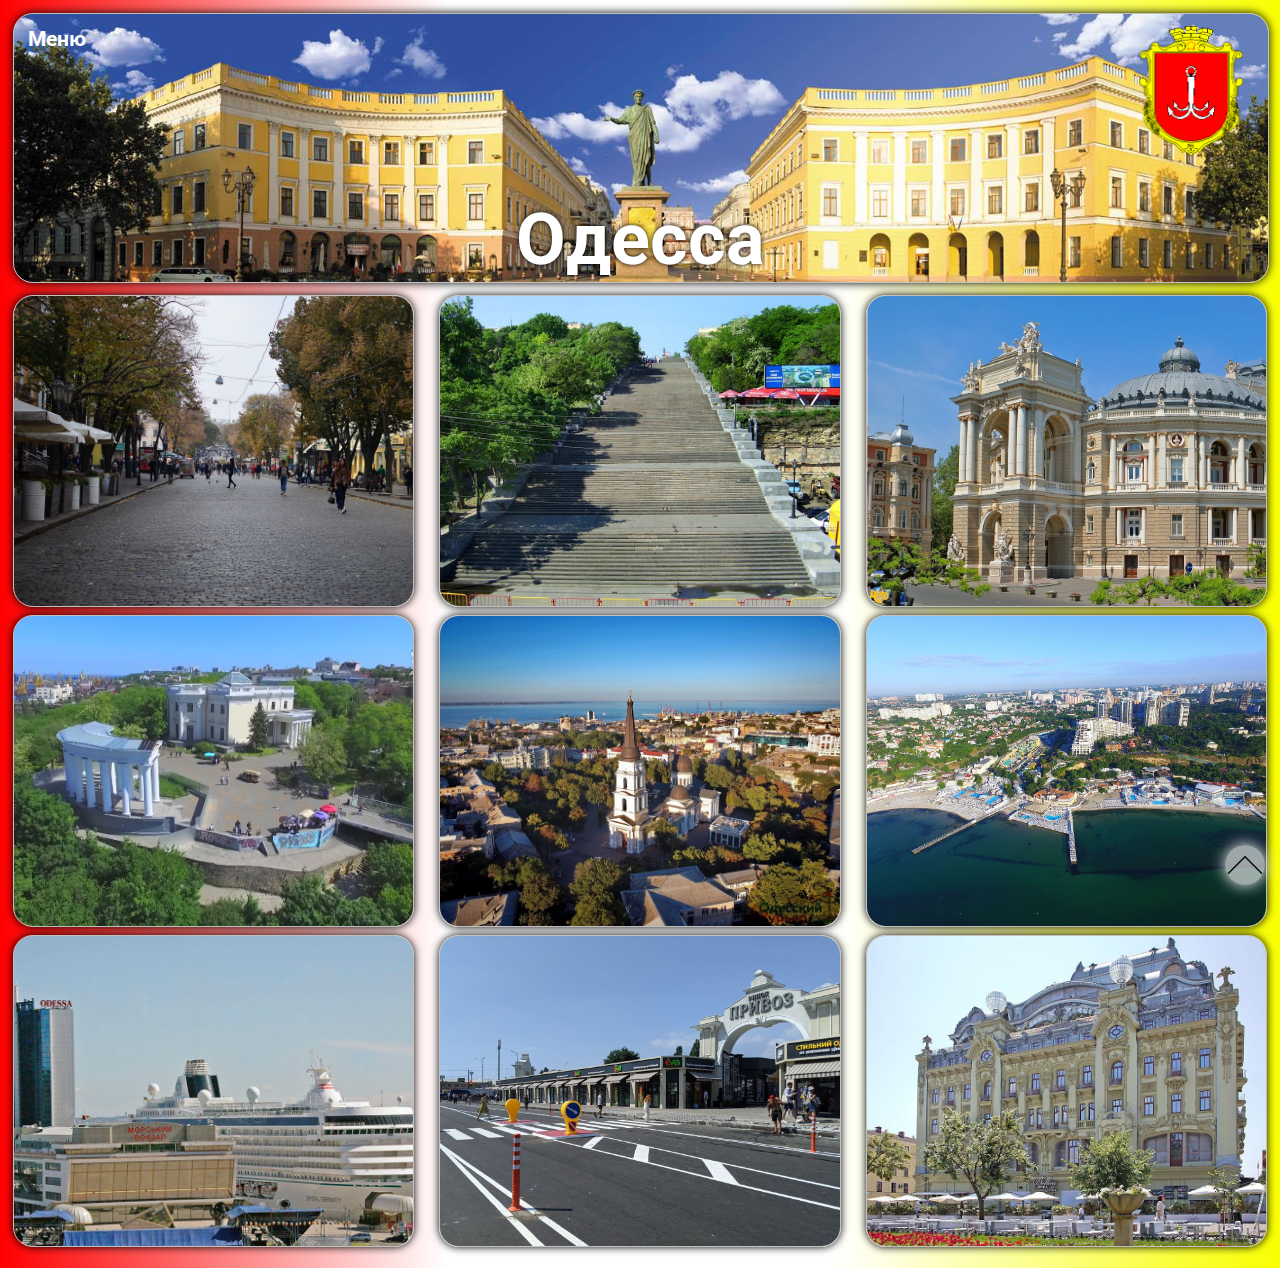
<file: index.html>
<!DOCTYPE html>
<html lang="ru">
  <head>
    <meta charset="UTF-8" />
    <meta http-equiv="X-UA-Compatible" content="IE=edge" />
    <meta name="viewport" content="width=device-width, initial-scale=1.0" />
    <link rel="stylesheet" href="./css/normalize.css" />
    <link rel="stylesheet" href="./css/style.css" />
    <link rel="stylesheet" href="./css/index.css" />
    <title>Одесса.</title>
  </head>
  <body>
    <section id="main">
      <div class="header">
        <div class="logo">
          <div class="logofront">
            <img src="./img/Odessa_gerb.png" alt="logo" />
          </div>
          <div class="logoback"><img src="./img/logo.png" alt="logo2" /></div>
        </div>
        <nav class="maine-menu">
          <a href="#" class="menu-btn">Меню</a>
          <ul class="menu-nav">
            <li><a class="menu" href="index.html">Главная</a></li>
            <li><a href="./Html/history.html">История</a></li>
            <li>
              <a href="./Html/top.html">Знаменитые места</a>
            </li>
          </ul>
        </nav>
        <nav class="hamburger">
          <a href="#" class="hamburger-btn"></a>
          <ul class="hamburger-nav">
            <li><a class="menu" href="index.html">Главная</a></li>
            <li><a href="./Html/history.html">История</a></li>
            <li>
              <a href="./Html/top.html">Знаменитые места</a>
            </li>
          </ul>
        </nav>
      </div>
      <h1>Одесса</h1>
    </section>
    <section class="attractions">
      <div class="card">
        <div class="front foto-1"></div>
        <div class="back foto-1">
          <span class="info">
            <h3>Дерибасовская улица.</h3>
            <p>
              Oдна из центральных улиц города Одесса, является одной из главных
              достопримечательностей города. Проезжая часть выложена брусчаткой.
              На Дерибасовской находятся многочисленные кафе и магазины.
              Популярен также и примыкающий к улице Городской сад, первый в
              Одессе.
            </p>
          </span>
        </div>
      </div>
      <div class="card">
        <div class="front foto-2"></div>
        <div class="back foto-2">
          <span class="info">
            <h3>Потёмкинская лестница.</h3>
            <p>
              Архитектурное сооружение в стиле классицизма является памятником
              архитектуры первой половины XIX века и одной из главных
              достопримечательностей города. С верхних ступеней лестницы
              открывается широкая панорама морского порта, гавани и Одесского
              залива.
            </p>
          </span>
        </div>
      </div>
      <div class="card">
        <div class="front foto-3"></div>
        <div class="back foto-3">
          <span class="info">
            <h3>Одесский театр оперы и балета.</h3>
            <p>
              Первый театр в Одессе по времени постройки, значению и
              известности. Интерьер зрительного зала стилизован под архитектуру
              позднего французского рококо. Уникальная акустика подковообразного
              зала позволяет доносить даже шёпот со сцены в любой уголок зала.
            </p>
          </span>
        </div>
      </div>
      <div class="card">
        <div class="front foto-4"></div>
        <div class="back foto-4">
          <span class="info">
            <h3>Воронцовский дворец.</h3>
            <p>
              Дворец визуально соткан из сочетаний прямых и дугообразных
              составляющих, архитектор использовал контраст между большими
              глухими гладкими поверхностями и колоннадами. В роскошных
              интерьерах, оформленных знаменитым скульптором и живописцем Карлом
              Скотти.
            </p>
          </span>
        </div>
      </div>
      <div class="card">
        <div class="front foto-5"></div>
        <div class="back foto-5">
          <span class="info">
            <h3>Соборная площадь.</h3>
            <p>
              Одна из главных площадей Одессы, в историческом центре города.
              Имеет форму неправильного пятиугольника. Образована пересечением
              Преображенской, Садовой, Коблевской, Льва Толстого улиц.
            </p>
          </span>
        </div>
      </div>
      <div class="card">
        <div class="front foto-6"></div>
        <div class="back foto-6">
          <span class="info">
            <h3>Аркадия.</h3>
            <p>
              Курортный район в Одессе, включающий одноимённый пляж. Курорт
              находится в Приморском районе города, на берегу Чёрного моря
              недалеко от 5—7-й станций Большого Фонтана. Современная Аркадия
              известна тем, что на её территории находится большое количество
              общественных заведений, таких как рестораны, дискотеки и ночные
              клубы.
            </p>
          </span>
        </div>
      </div>
      <div class="card">
        <div class="front foto-7"></div>
        <div class="back foto-7">
          <span class="info">
            <h3>Одесский порт.</h3>
            <p>
              Крупный торговый порт международного значения, расположен на
              северо-западном побережье Чёрного моря, в юго-западной части
              Одесского залива. Самый крупный порт Украины по грузообороту;
              третий по грузообороту на Чёрном море. Признан базовым круизным
              портом Украины, имеет один из крупнейших в Европе пассажирских
              терминалов.
            </p>
          </span>
        </div>
      </div>
      <div class="card">
        <div class="front foto-8"></div>
        <div class="back foto-8">
          <span class="info">
            <h3>Рынок «Привоз».</h3>
            <p>
              Крупный продовольственный рынок в пределах исторического центра
              города Одессы. Является одной из городских достопримечательностей.
              На нём торговали в основном привозным товаром, то есть с колёс (с
              возов, фур и прочего), отсюда и название рынка — «Привоз».
            </p>
          </span>
        </div>
      </div>
      <div class="card card2">
        <div class="front foto-9"></div>
        <div class="back foto-9">
          <span class="info">
            <h3>Гостиница Большая Московская.</h3>
            <p>
              Гостиница «Большая Московская» построена в период расцвета
              отельного бизнеса в Одессе. Здание было спроектировано
              архитектором Львом Влодеком, который также построил в Одессе «Дом
              с атлантами» и гостиницу «Пассаж». Изысканую лепнину создавали
              скульпторы Товий Фишель и С. Мильман.
            </p>
          </span>
        </div>
      </div>
    </section>
    <div id="back-top"><a href="#main"></a></div>
    <script src="https://ajax.googleapis.com/ajax/libs/jquery/3.3.1/jquery.min.js"></script>
    <script type="text/javascript" src="./js/script.js"></script>
  </body>
</html>
</file>
<file: css/style.css>
@import url('https://fonts.googleapis.com/css2?family=Nunito:wght@400;500;600;700&family=Poppins:wght@500;600&family=Roboto:wght@300;400;500;700&display=swap');

* {
  padding: 0;
  margin: 0;
}

body {
  background: rgb(255, 0, 0);
  background: linear-gradient(
    90deg,
    rgba(255, 0, 0, 1) 0%,
    rgba(255, 255, 255, 0.4906337535014006) 35%,
    rgba(255, 255, 255, 0.4906337535014006) 65%,
    rgba(249, 255, 0, 1) 100%
  );
  box-sizing: border-box;
  font-family: 'Roboto', sans-serif;
}

/* ----header---- */

#main {
  width: calc(100% - 2%);
  background-image: url(../img/Odessa.jpg);
  background-position: center;
  background-size: cover;
  display: flex;
  flex-direction: column;
  justify-content: space-between;
  margin: 1% 1% 1% 1%;
  border-radius: 20px;
  border: 1px solid silver;
  box-shadow: 0px 0px 10px black;
}

.header {
  display: flex;
  flex-direction: row-reverse;
  width: 100%;
  justify-content: space-between;
}

/*--Logo--*/

.logo {
  height: 160px;
  width: 130px;
  margin: 1%;
  position: relative;
  perspective: 1000px;
  transform-style: preserve-3d;
  animation: rotate 10s infinite;
}

.logofront,
.logoback {
  height: 160px;
  width: 130px;
  left: 0;
  right: 0;
  position: absolute;
  display: flex;
  justify-content: center;
  backface-visibility: hidden;
}

.logoback {
  transform: rotateY(180deg);
}

@keyframes rotate {
  0% {
    transform: rotateY(0deg);
  }

  50% {
    transform: rotateY(180deg);
  }

  100% {
    transform: rotateY(360deg);
  }
}

/*--Menu-desctop--*/

.maine-menu {
  height: 30px;
  margin: 1%;
  display: flex;
  flex-direction: column;
  position: relative;
  width: auto;
  list-style: none;
}

.menu-nav {
  width: 200px;
  height: 150px;
  transition: 0.1s;
  transform: scaleY(0) translateY(0%);
  transform-origin: center top;
  visibility: visible;
  opacity: 1;
  position: absolute;
  top: 90%;
}

.menu-nav_active {
  transform: scaleY(1) translateY(0%);
  opacity: 1;
  visibility: visible;
}

.maine-menu a {
  padding: 2px;
  font-size: 1.3em;
  font-weight: bold;
  color: white;
  text-decoration: none;
}

.maine-menu li .menu {
  text-decoration: underline palevioletred;
}

.maine-menu li {
  display: flex;
  justify-content: flex-start;
  color: white;
}

.maine-menu li a:hover {
  background-color: rgba(196, 196, 196, 0.5);
  border-radius: 10px;
  box-shadow: 0 0 10px whitesmoke;
}

/*--Hamburger--*/

.hamburger {
  display: none;
}

h1 {
  margin: 0;
  padding: 0;
  font-size: 4.5em;
  text-align: center;
  color: white;
  text-shadow: 0px 0px 5px black;
}

@media screen and (min-width: 350px) and (max-width: 599px) {
  .main {
    margin: 1% 1% 3% 1%;
  }

  .logofront,
  .logoback {
    height: 100px;
  }

  .maine-menu {
    width: 160px;
    height: 120px;
  }

  .nav {
    width: 140px;
    flex-direction: row;
    flex-wrap: wrap;
  }

  .maine-menu {
    display: none;
  }

  .hamburger {
    position: relative;
    display: flex;
    flex-direction: column;
  }

  .hamburger-btn {
    width: 32px;
    height: 32px;
    margin: 10px 0px 0px 10px;
    display: flex;
    background-image: url(../img/hamburger.svg);
    background-repeat: no-repeat;
    border-radius: 50%;
    position: relative;
  }

  .hamburger-btn_active {
    background-image: url(../img/close.svg);
    background-repeat: no-repeat;
  }

  .hamburger-btn:hover {
    box-shadow: 0px 0px 20px blue;
  }

  .hamburger-nav {
    width: 200px;
    height: auto;
    background-color: rgba(50, 106, 180, 0.5);
    box-shadow: 0 0 15px silver;
    border-radius: 12px;
    padding-left: 5px;
    transition: 0.2s;
    transform: scaleX(0) translateX(0%);
    transform-origin: center left;
    opacity: 0;
    visibility: hidden;
    position: absolute;
    top: 25%;
    left: 45%;
  }

  .hamburger-nav_active {
    transform: scaleX(1) translateX(0%);
    opacity: 1;
    visibility: visible;
  }

  .hamburger-nav li {
    margin: 5px 0px;
    font-size: 1.1em;
    font-weight: bold;
    list-style: none;
  }

  .hamburger-nav li .menu {
    text-decoration: underline palevioletred;
  }

  .hamburger-nav a {
    color: whitesmoke;
    text-decoration: none;
  }

  .hamburger-nav a:hover {
    color: silver;
  }

  h1 {
    font-size: 3.5em;
  }
}

@media screen and (min-width: 600px) and (max-width: 959px) {
  .logofront,
  .logoback {
    height: 120px;
  }
}

@media screen and (min-width: 960px) and (max-width: 1440px) {
  .logofront,
  .logoback {
    height: 130px;
  }
}
</file>
<file: css/index.css>
.attractions {
  width: calc(100% - 2%);
  height: 100%;
  margin: 1% 1% 1% 1%;
  display: flex;
  flex-direction: row;
  flex-wrap: wrap;
  justify-content: space-between;
  align-content: space-between;
  position: relative;
}

.card {
  position: relative;
  display: flex;
  margin-bottom: 10px;
  height: 310px;
  width: 24%;
}

.card2 {
  position: relative;
  display: none;
  margin-bottom: 10px;
  height: 310px;
  width: 24%;
}

.front,
.back {
  position: absolute;
  height: 100%;
  left: 0;
  right: 0;
  display: flex;
  border-radius: 20px;
  border: 1px solid silver;
  box-shadow: 0px 0px 8px black;
  transition: 1s;
  backface-visibility: hidden;
}

.info {
  display: flex;
  flex-direction: column;
  align-items: center;
  background: linear-gradient(
    90deg,
    rgba(255, 0, 0, 1) 0%,
    rgba(255, 255, 255, 1) 35%,
    rgba(255, 255, 255, 1) 65%,
    rgba(249, 255, 0, 1) 100%
  );
  padding: 5px;
  border-radius: 20px;
  backface-visibility: hidden;
}

.info h3 {
  margin: 8px 0px;
  text-align: center;
  font-size: 1.3em;
}

.info p {
  padding: 0px 10px;
  text-align: justify;
  text-indent: 30px;
  font-size: 1em;
}

.back {
  background-color: darkgrey;
  transform: rotateY(180deg);
}

.card:hover .front {
  transform: rotateY(180deg);
}

.card:hover .back {
  transform: rotateY(360deg);
}

.foto-1 {
  background-image: url(../img/deribasovskaya.jpg);
  background-size: cover;
  background-position: center;
}

.foto-2 {
  background-image: url(../img/lestnica.jpg);
  background-size: cover;
  background-position: top;
}

.foto-3 {
  background-image: url(../img/Opera.jpg);
  background-size: cover;
  background-position: left;
}

.foto-4 {
  background-image: url(../img/kolonada.jpg);
  background-size: cover;
  background-position: center;
}

.foto-5 {
  background-image: url(../img/soborka.jpg);
  background-size: cover;
  background-position: center;
}

.foto-6 {
  background-image: url(../img/arkadia.jpg);
  background-size: cover;
  background-position: center;
}

.foto-7 {
  background-image: url(../img/morvokzal.jpg);
  background-size: cover;
  background-position: center;
}

.foto-8 {
  background-image: url(../img/privoz.jpg);
  background-size: cover;
  background-position: right;
}

.foto-9 {
  background-image: url(../img/moskovskaya.jpg);
  background-size: cover;
  background-position: center;
}

#back-top {
  background-image: url(../img/icon-up.png);
  background-size: cover;
  background-color: rgba(255, 251, 251, 0.6);
  width: 40px;
  height: 40px;
  border-radius: 50%;
  display: flex;
  position: fixed;
  bottom: 15px;
  right: 15px;
  box-shadow: 0px 0px 15px whitesmoke;
}

#back-top:hover {
  border: 1px solid black;
  box-shadow: 0px 0px 15px whitesmoke;
}

#back-top a {
  width: 40px;
  height: 40px;
  border-radius: 50%;
}

@media screen and (min-width: 350px) and (max-width: 599px) {
  .card {
    margin-bottom: 10px;
    width: 100%;
  }

  .card2 {
    display: flex;
    width: 100%;
  }

  .info h3 {
    font-size: 1em;
  }

  .info p {
    font-size: 0.9em;
  }
}

@media screen and (min-width: 600px) and (max-width: 959px) {
  .card {
    margin-bottom: 10px;
    width: 49%;
  }

  .info h3 {
    font-size: 1em;
  }

  .info p {
    font-size: 0.9em;
  }
}

@media screen and (min-width: 960px) and (max-width: 1500px) {
  .card {
    margin-bottom: 10px;
    width: 32%;
  }

  .card2 {
    position: relative;
    display: flex;
    width: 32%;
  }
  .info h3 {
    font-size: 1em;
  }

  .info p {
    font-size: 0.9em;
  }
}
</file>
